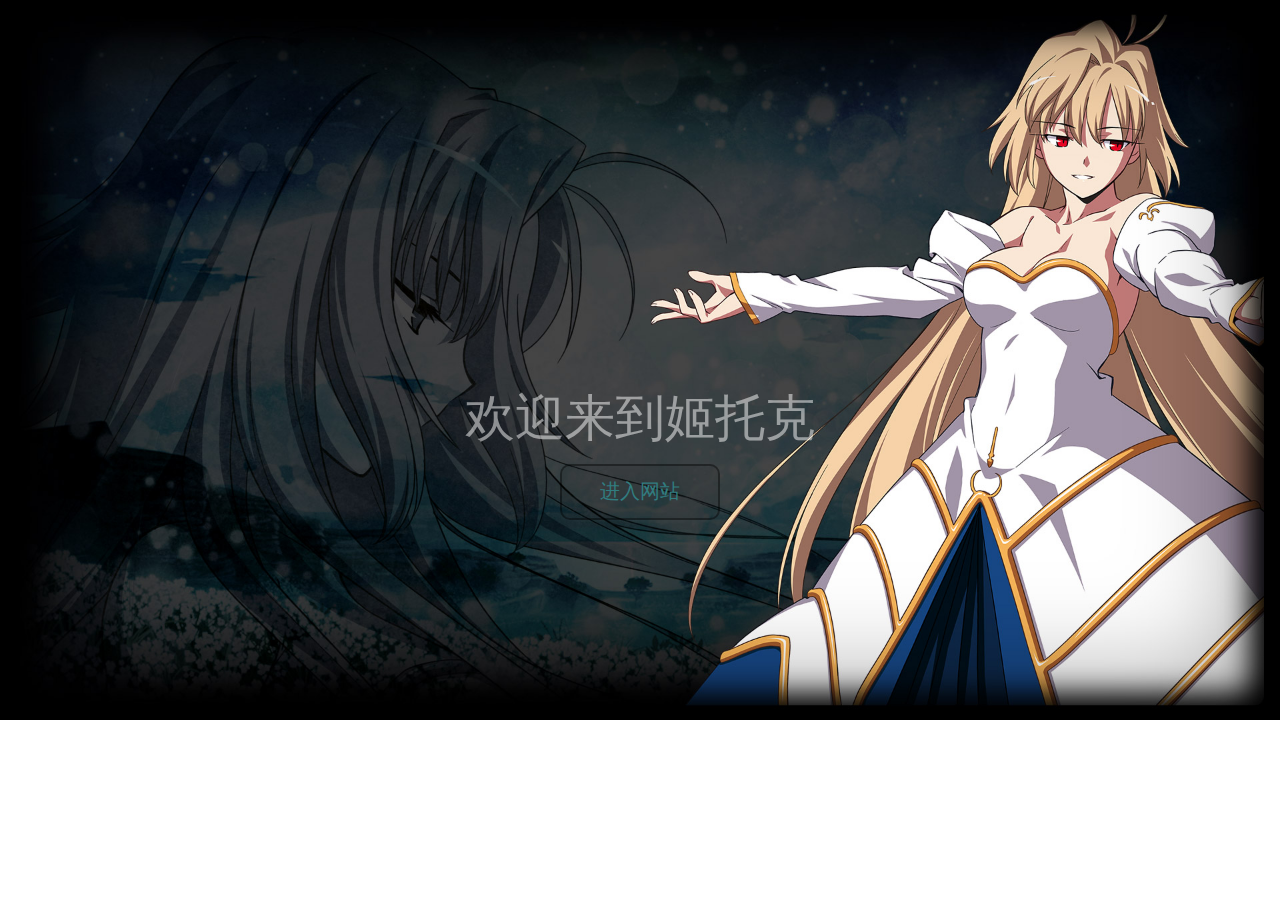
<file: index.html>
<!DOCTYPE html>
<html lang="ch">

<head>
    <meta charset="UTF-8">
    <meta http-equiv="X-UA-Compatible" content="IE=edge">
    <meta name="viewport" content="width=device-width, initial-scale=1.0">
    <title>Document</title>
    <style>
        * {
            margin: 0 0;
            padding: 0 0;
            user-select: none;
        }

        body {
            background-image: url(material/bj.jpg);
            background-repeat: no-repeat;
            background-position: center top;
            background-size: 100%;
            background-attachment: fixed;
        }


        .wel {
            height: 140px;
            width: 400px;

            margin: 385px auto 0;

        }

        .wel .hy {
            color: rgb(255, 255, 255, 0.5);
            font-size: 50px;
            font-weight: 600px;
            text-align: center;
        }

        .wel .jr a {
            display: block;
            font-size: 20px;
            text-align: center;
            background-color: rgba(0, 0, 0, 0.05);
            height: 40px;

            margin: 12px 120px;
            padding-top: 12px;
            border: 2px solid rgba(0, 0, 0, 0.4);
            border-radius: 10px;

            text-decoration: none;
            color: rgb(49, 125, 128);
        }



        .wel .jr a:hover {
            background-color: rgba(0, 0, 0, 0.1);
        }
    </style>
</head>

<body>


    <div class="wel">
        <div class="hy">欢迎来到姬托克</div>
        <div class="jr"><a href="main.html">进入网站</a></div>
    </div>
</body>

</html>
</file>
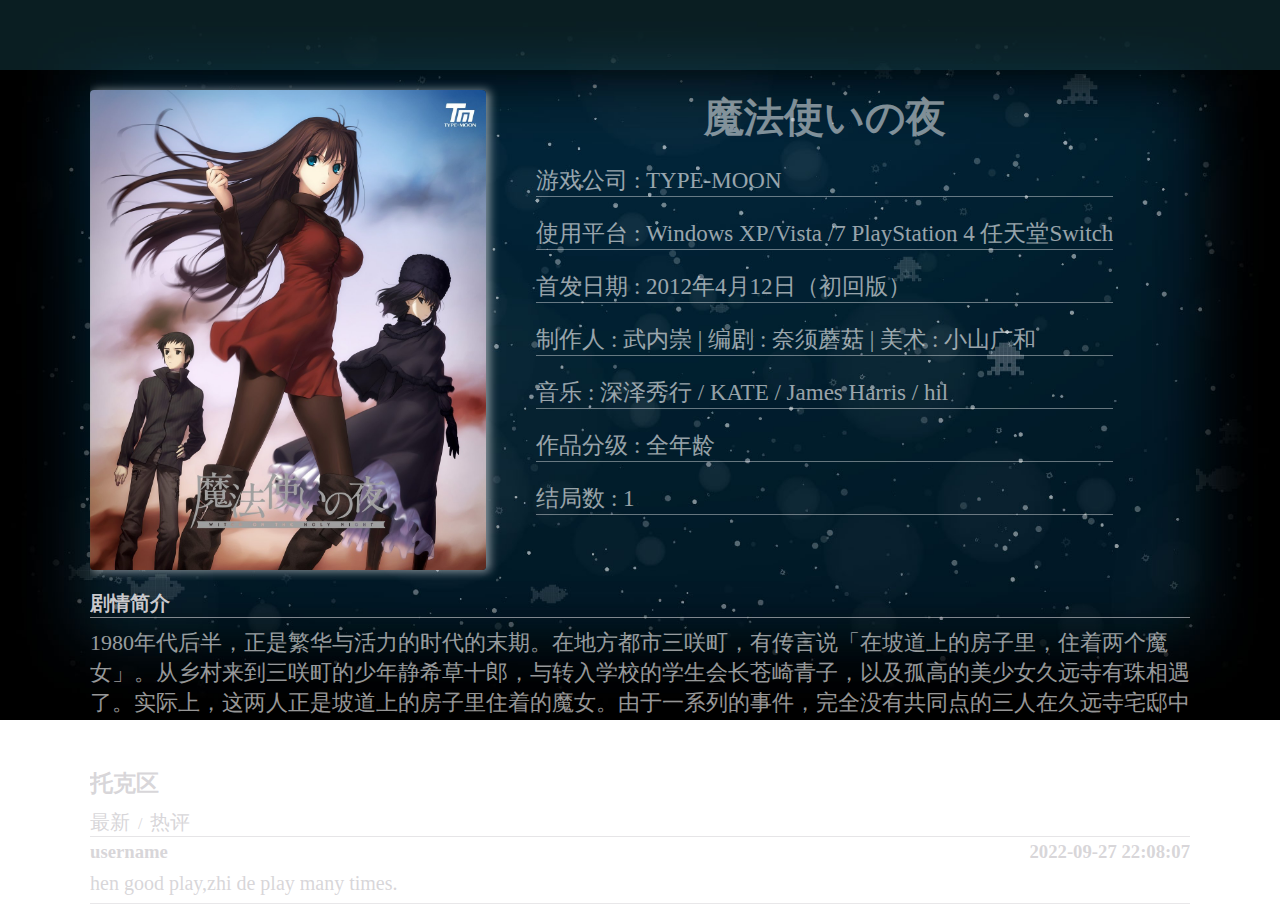
<file: game/Mahōtsukai.html>
<!DOCTYPE html>
<html lang="en">

<head>
    <meta charset="UTF-8">
    <meta http-equiv="X-UA-Compatible" content="IE=edge">
    <meta name="viewport" content="width=device-width, initial-scale=1.0">
    <title>Document</title>
    <style>
        a {
            text-decoration: none;
        }

        * {
            margin: 0 0;
            padding: 0 0;
            user-select: none;
        }

        body {
            background-image: url(img/bj3.jpg);
            background-repeat: no-repeat;
            background-position: center top;
            background-size: 100%;
            background-attachment: fixed;
        }

        li {
            list-style: none;
        }
    </style>
    <link rel="stylesheet" href="gamecontent.css">
</head>

<body>
    <!-- 导航栏开始 -->
    <header id="gao">
        <div class="navbar">

        </div>
    </header>
    <!-- 导航栏结束 -->

    <!-- 内容开始 -->
    <div class="content">
        <div class="body">
            <!-- 游戏截图开始 -->
            <div class="screen">
                <img src="img/初回版.jpg" alt="">
            </div>
            <!-- 游戏截图结束 -->

            <!-- 介绍开始 -->
            <div id="text">
                <div class="gamename">
                    <h1>魔法使いの夜</h1>
                </div>
                <div class="introduction">

                    <span>游戏公司 : TYPE-MOON</span>
                    <div class="line"></div>
                    <span>使用平台 : Windows XP/Vista /7
                        PlayStation 4 任天堂Switch
                    </span>
                    <div class="line"></div>
                    <span>首发日期 : 2012年4月12日（初回版）</span>
                    <div class="line"></div>
                    <span>制作人 : 武内崇 | 编剧 : 奈须蘑菇 | 美术 : 小山广和
                    </span>
                    <div class="line"></div>
                    <span>音乐 : 深泽秀行 / KATE / James Harris / hil</span>
                    <div class="line"></div>
                    <span>作品分级 : 全年龄</span>
                    <div class="line"></div>
                    <span>结局数 : 1</span>
                    <div class="line"></div>


                </div>
            </div>
            <!-- 介绍结束 -->
        </div>
        <!-- 游戏简介开始 -->
        <div class="body">
            <h3 id="juqing">剧情简介 </h3>
            <p class="synopsis">
                1980年代后半，正是繁华与活力的时代的末期。在地方都市三咲町，有传言说「在坡道上的房子里，住着两个魔女」。从乡村来到三咲町的少年静希草十郎，与转入学校的学生会长苍崎青子，以及孤高的美少女久远寺有珠相遇了。实际上，这两人正是坡道上的房子里住着的魔女。由于一系列的事件，完全没有共同点的三人在久远寺宅邸中开始了共同生活。
            </p>
        </div>
        <!-- 游戏简介结束 -->

        <!-- 评论开始 -->
        <div class="comment body">
            <div class="com-hd">
                <span>托克区</span>
            </div>
            <div class="com-bd">
                <div id="tab">
                    <a href="" id="newcom">最新</a>
                    &nbsp;/&nbsp;
                    <a href="" id="hotcom">热评</a>
                </div>
                <div class="com-item">
                    <h3>
                        <div class="headportrait"></div>
                        <span>username</span>
                        <span class="com-time">2022-09-27 22:08:07</span>
                    </h3>
                    <div class="com-word">
                        <p class="com-content">

                            <span class="com-short">hen good play,zhi de play many times.</span>
                        </p>
                    </div>
                </div>
            </div>
        </div>
        <!-- 评论结束 -->

    </div>
    <!-- 内容结束 -->


</body>

</html>
</file>
<file: game/gamecontent.css>
.navbar {
    /* 导航栏整体 */
    height: 70px;
    background-color: rgba(34, 101, 112, 0.3);
    top: 0;
    position: fixed;
    left: 0;
    right: 0;
    z-index: 10000;
}

#gao {
    height: 70px;
}

.content {
    margin-top: 10px;
    overflow: hidden;
}

.body {
    overflow: hidden;
    margin-right: auto;
    margin-left: auto;

    width: 1100px;
    padding-top: 10px;
    padding-bottom: 10px;
}

#text {
    float: left;
    overflow: hidden;
}

/* 游戏封面开始 */
.screen {
    height: 480px;
    float: left;
    margin-right: 50px;
    border-radius: 4px;
    box-shadow: 3px 1px 10px 1px rgb(255 255 255 / 50%);
}


.screen img {
    height: 480px;
    border-radius: 4px;
}

/* 游戏封面结束 */

/* 游戏信息开始 */
.gamename {
    display: block;
    text-align: center;
    font-size: 20px;
    color: rgba(255, 255, 255, 0.5);

}

.introduction {
    margin-top: 20px;
}

.introduction>span {
    display: block;
    margin-top: 20px;
    font-size: 23px;
    color: rgba(255, 255, 255, 0.6);
}

.line {
    width: 100%;
    height: 1px;
    border-top: 1.5px solid rgb(255, 255, 255, 0.4);
}

.line-right {
    width: 50px;
    height: 20%;
    border-right: 1.5px solid rgb(255, 255, 255, 0.4);
}

/* 游戏信息结束 */

/* 剧情简介开始 */
.synopsis {
    float: left;
    margin-top: 10px;
    font-size: 22px;
    color: rgba(255, 255, 255, 0.6);
}

#juqing {
    font-size: 20px;
    color: rgba(214, 212, 215, 0.95);
    font-weight: 700;
    border-bottom: 1px solid rgba(214, 212, 215, 0.6);
}

/* 剧情简介结束 */

/* 评论区开始 */


.com-hd {
    font-size: 23px;
    font-weight: 600;
    color: rgba(214, 212, 215, 0.95);
}

.com-bd {
    margin-top: 10px;
    color: rgba(214, 212, 215, 0.95);
}

#tab {
    border-bottom: 1px solid rgba(214, 212, 215, 0.6);
}

#newcom {
    font-size: 20px;
    color: rgba(214, 212, 215, 0.95);
}

#hotcom {
    font-size: 20px;
    color: rgba(214, 212, 215, 0.95);
}

.com-item {

    padding-top: 4px;
    padding-bottom: 4px;
    position: relative;
}

.com-word {
    line-height: 1.5;
    word-wrap: break-word;
    border-bottom: 1px solid rgba(214, 212, 215, 0.55);
}

.com-item>h3 {
    margin: 0;
    padding: 0;
}

.com-time {
    float: right;
}

.com-content {
    display: block;
    margin-top: 5px;
    margin-bottom: 5px;
}

.com-short {

    font-size: 20px;
}

/* 评论区结束 */
</file>
